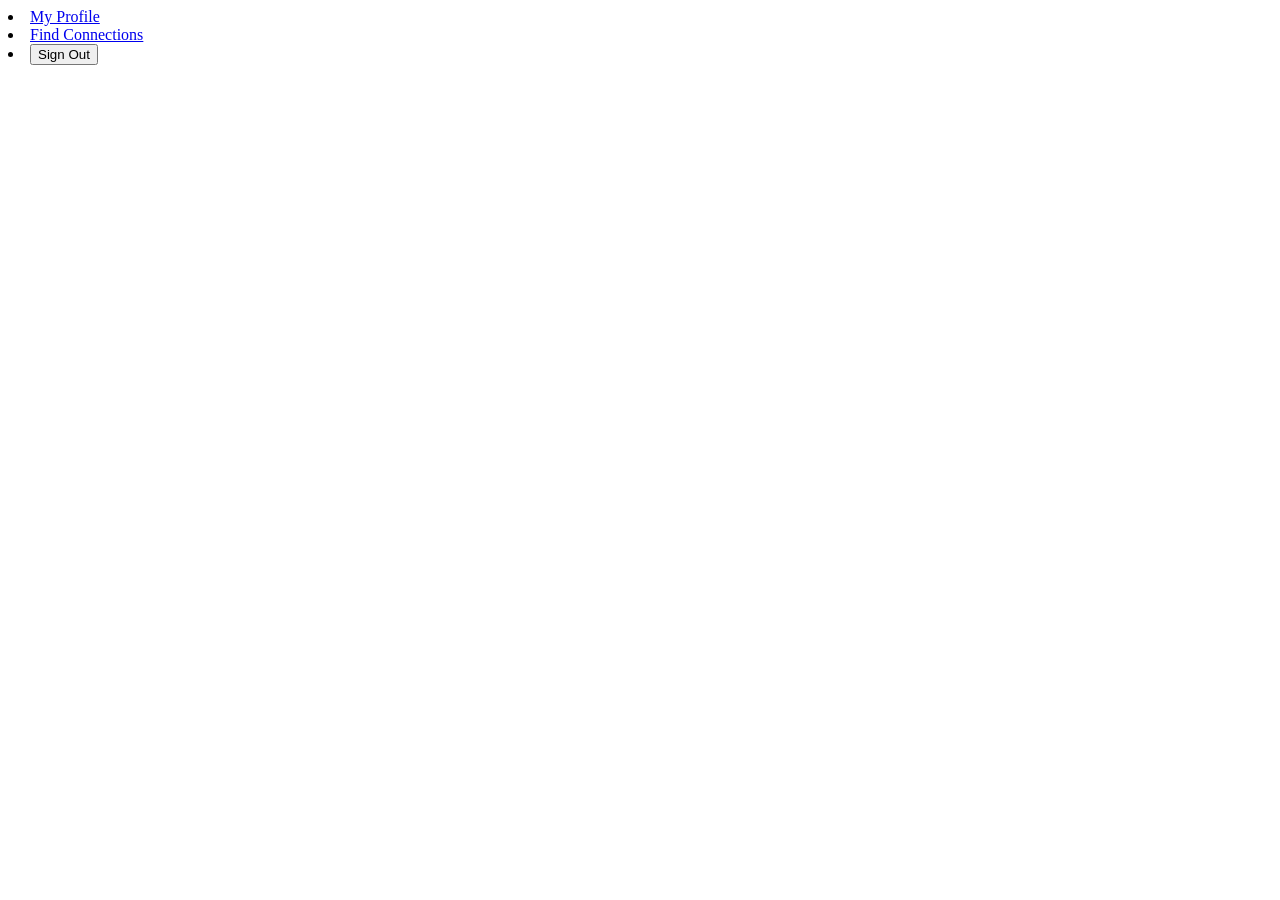
<file: CSS/index.html>
<!DOCTYPE html>
        <li><a href="#" class="active">My Profile</a></li>
        <li><a href="#">Find Connections</a></li>
        <li><button class="btn">Sign Out</button></li>
    </ul>
</div>
</body>
</html>
</file>
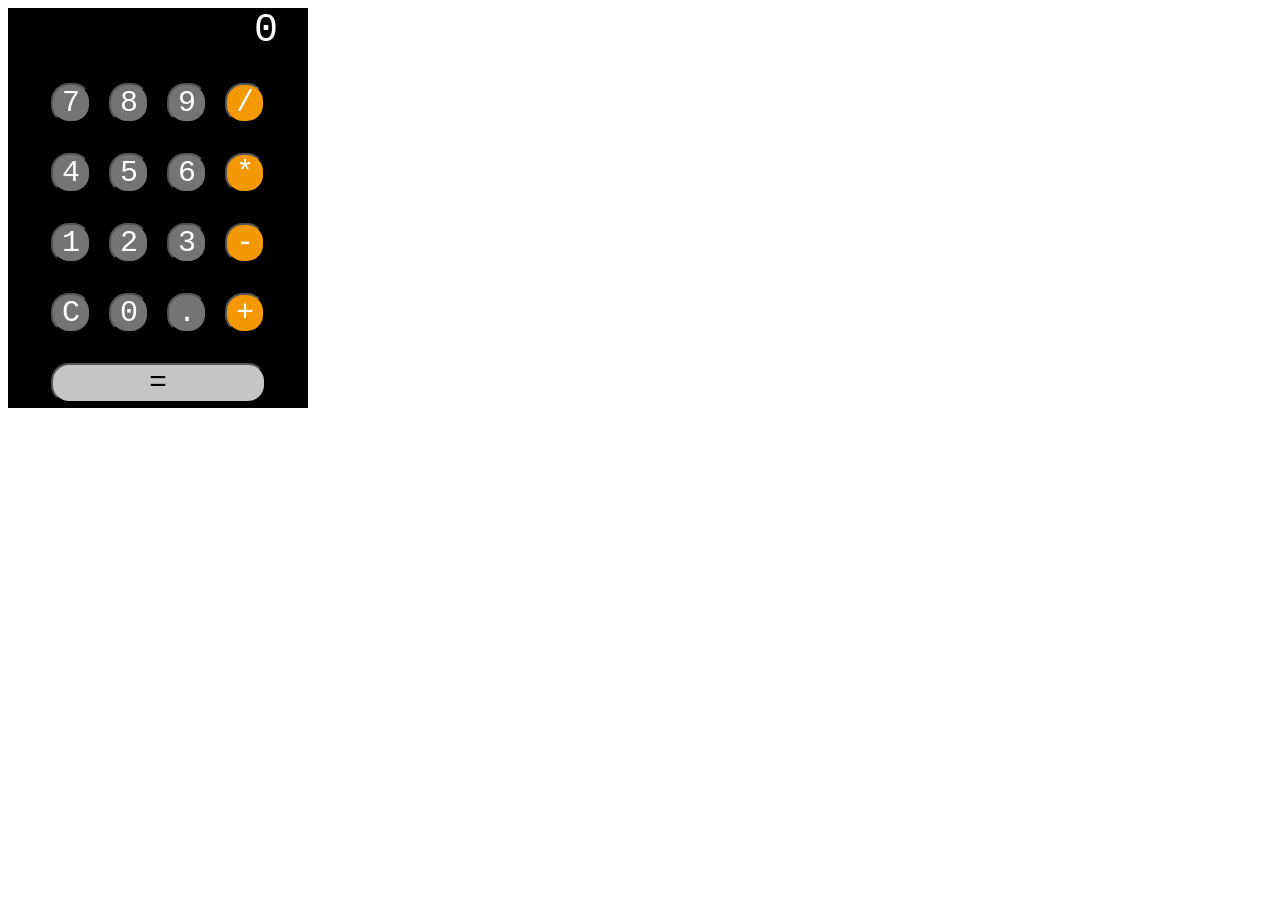
<file: HTML_CSS_JS/Calculator/index.html>
<!DOCTYPE html>
    <html lang="en">
        <head>
            <meta charset="UTF-8">
            <meta name="viewport" content="width=device-width, initial-scale=1.0">
            <title>Calculator</title>
            <link rel="stylesheet" href="style.css">
        </head>
        <body>
        <div id="calculator">
            <div id="display">0</div>
            <div class="row">
                <button class="btn" data-value="7" onclick="press(7)">7</button>
                <button class="btn" data-value="8" onclick="press(8)">8</button>
                <button class="btn" data-value="9" onclick="press(9)">9</button>
                <button class="btn_operator" data-value="/" onclick="press('/')">/</button>
            </div>
            <div class="row">
                <button class="btn" data-value="4" onclick="press(4)">4</button>
                <button class="btn" data-value="5" onclick="press(5)">5</button>
                <button class="btn" data-value="6" onclick="press(6)">6</button>
                <button class="btn_operator" data-value="*" onclick="press('*')">*</button>
            </div>
            <div class="row">
                <button class="btn" data-value="1" onclick="press(1)">1</button>
                <button class="btn" data-value="2" onclick="press(2)">2</button>
                <button class="btn" data-value="3" onclick="press(3)">3</button>
                <button class="btn_operator" data-value="-" onclick="press('-')">-</button>
            </div>
            <div class="row">
                <button class="btn" data-value="C" onclick="clr()">C</button>
                <button class="btn" data-value="0" onclick="press(0)">0</button>
                <button class="btn" data-value="." onclick="press('.')">.</button>
                <button class="btn_operator" data-value="+" onclick="press('+')">+</button>
            </div>
            <div class="row">
                <button class="btn_equal" data-value="=" onclick="calculate()">=</button>
            </div>
        </div>
         <script src="script.js"></script>
        </body>
</html>
</file>
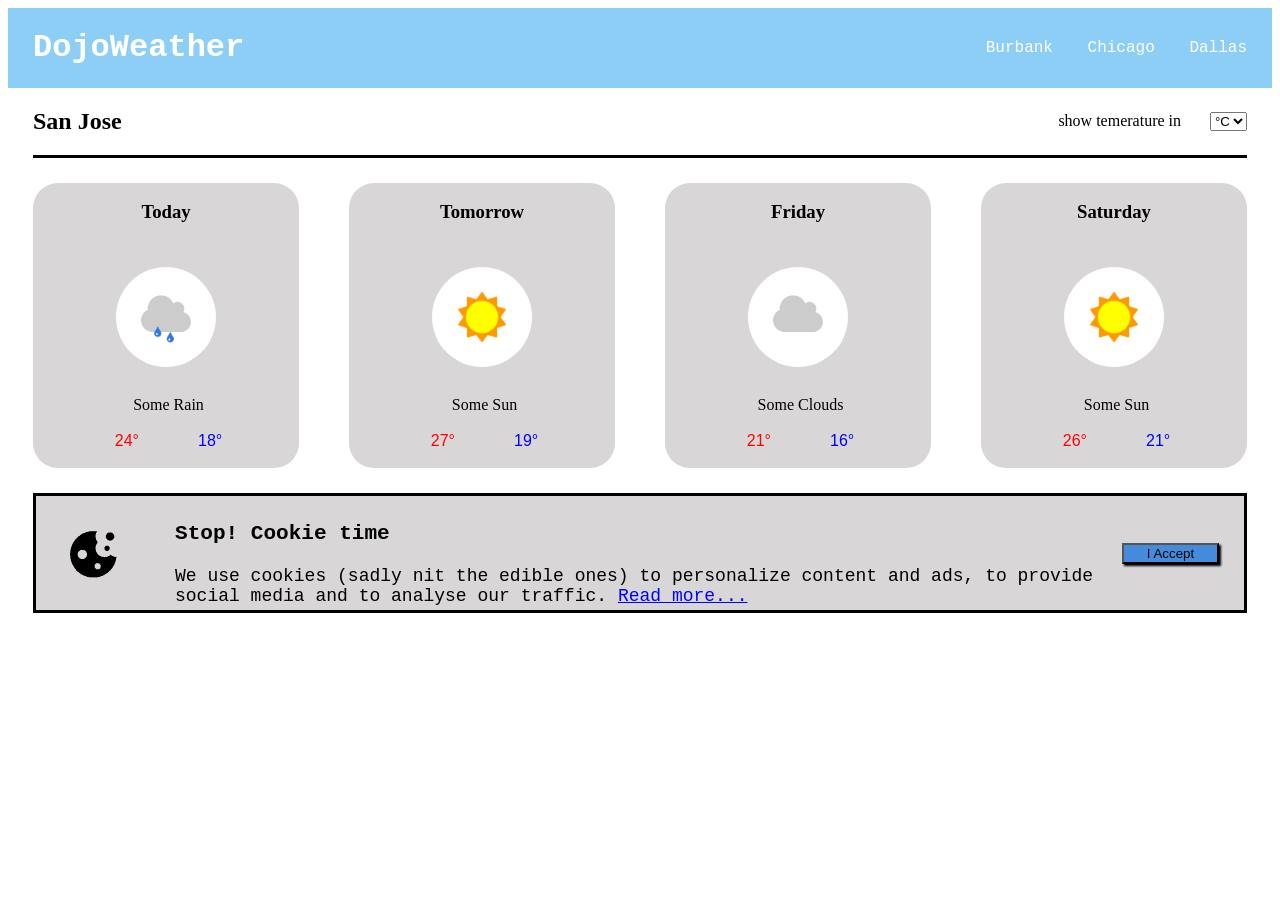
<file: HTML_CSS_JS/DojoWeather/index.html>
<!DOCTYPE html>
<html lang="en">
    <head>
        <meta charset="UTF-8">
        <meta name="viewport" content="width=device-width, initial-scale=1.0">
        <title>Profile Page</title>
        <link rel="stylesheet" href="style.css">
        <link rel="preconnect" href="https://fonts.gstatic.com">
        <link href="https://fonts.googleapis.com/css2?family=Roboto&display=swap" rel="stylesheet">
    </head>
    <body>
        <div id="first">
            <h1>DojoWeather</h1>
            <div id="gg" onclick="changeCity()">
                <label>Burbank</label>
                <label>Chicago</label>
                <label>Dallas</label>
            </div>
        </div>
        <div id="second">
            <h2>San Jose</h2>
            <div id="gg">
                <label>show temerature in</label>
                <select onchange="tempChange(this)">
                    <option>°C</option>
                    <option>°F</option>
                </select>
            </div>
        </div>
        <div id="cards">
            <div id="first_card">
                <h3>Today</h3>
                <img src="icons/some_rain.png" alt="it will rain much"><br>
                <label id="hh">Some Rain</label><br><br>
                <label id="hh"><span id="first-degree">24°</span></label>
                <label id="hh"><span id="second-degree">18°</span></Label>
            </div>
            <div id="first_card">
                <h3>Tomorrow</h3>
                <img src="icons/some_sun.png" alt="it will rain much"><br>
                <label id="hh">Some Sun</label><br><br>
                <label id="hh"><span id="first-degree">27°</span></label>
                <label id="hh"><span id="second-degree">19°</span></Label>
            </div><div id="first_card">
                <h3>Friday</h3>
                <img src="icons/some_clouds.png" alt="it will rain much"><br>
                <label id="hh">Some Clouds</label><br><br>
                <label id="hh"><span id="first-degree">21°</span></label>
                <label id="hh"><span id="second-degree">16°</span></Label>
            </div><div id="first_card">
                <h3>Saturday</h3>
                <img src="icons/some_sun.png" alt="it will rain much"><br>
                <label id="hh">Some Sun</label><br><br>
                <label id="hh"><span id="first-degree">26°</span></label>
                <label id="hh"><span id="second-degree">21°</span></Label><br><br>
            </div>
        </div>
        <div id="cookie">
            <img src="icons/cookie.png">
            <div id="cookie-text">
                <h3>Stop! Cookie time</h3>
                <label>We use cookies (sadly nit the edible ones) to personalize content and ads, to provide social media and to analyse our traffic. <span id="read-more">Read more...</span></label>
            </div>
            <button id="btn" onclick="removeCookie()">I Accept</button>
        </div>
        <script src="script.js"></script>
    </body>
</html>
</file>
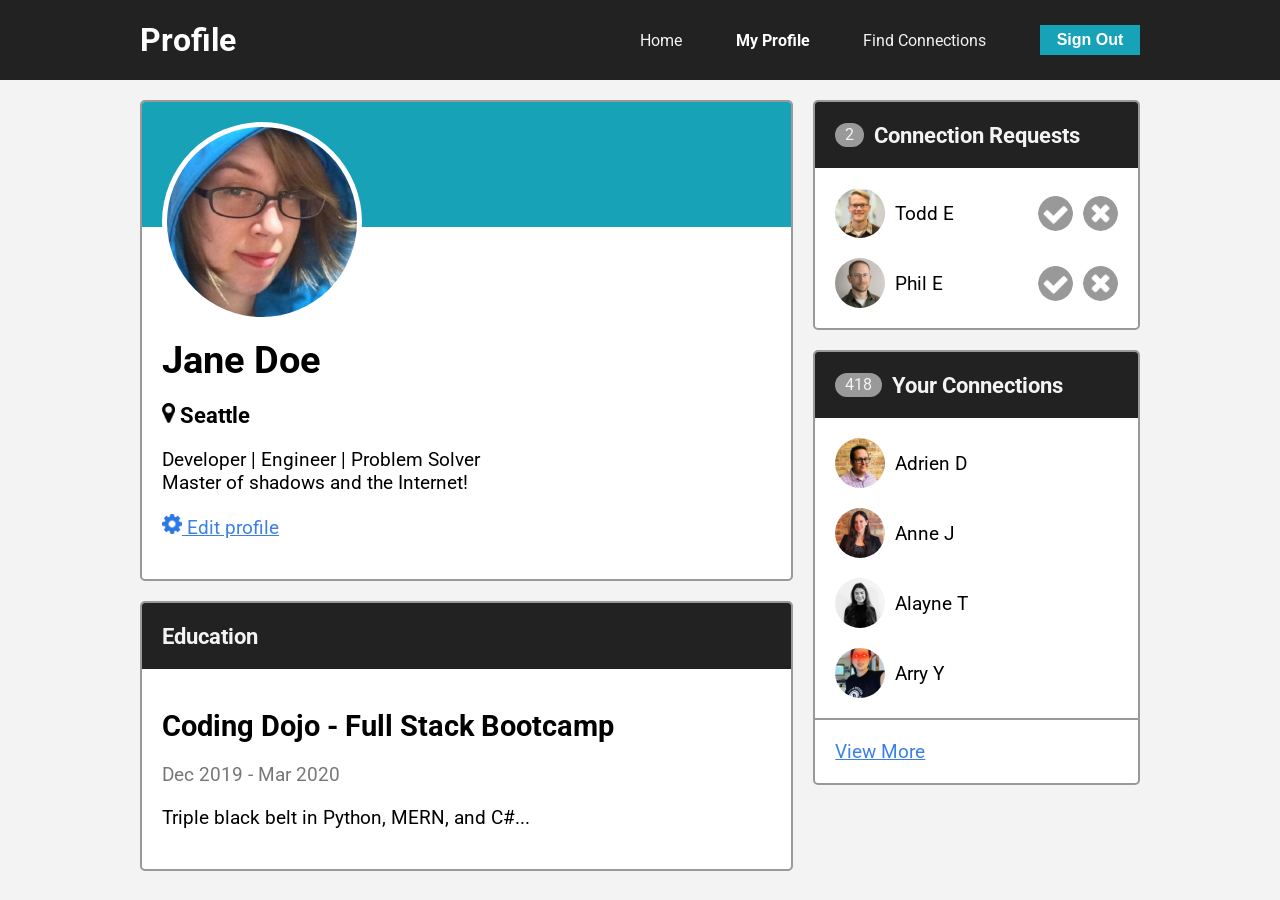
<file: HTML_CSS_JS/profile-page/profile-page/index.html>
<!DOCTYPE html>
<html lang="en">
<head>
    <meta charset="UTF-8">
    <meta name="viewport" content="width=device-width, initial-scale=1.0">
    <title>Profile Page</title>
    <link rel="stylesheet" href="style.css">
    <link rel="preconnect" href="https://fonts.gstatic.com">
    <link href="https://fonts.googleapis.com/css2?family=Roboto&display=swap" rel="stylesheet">
</head>
<body>

    <!-- navbar -->
    <div class="nav">
        <div class="flex-container">
            <h1 class="nav-title">Profile</h1>
            <ul class="nav-links">
                <li><a href="#">Home</a></li>
                <li><a href="#" class="active">My Profile</a></li>
                <li><a href="#">Find Connections</a></li>
                <li><button class="btn">Sign Out</button></li>
            </ul>
        </div>
    </div>

    <!-- main -->
    <div class="flex-container main">

        <!-- 2/3 width column -->
        <div class="col-2">

            <!-- user info card -->
            <div class="card user-card">
                <div class="card-header">
                    <img src="images/jane-m.jpg" alt="jane" class="avatar-m">
                </div>
                <div class="card-body">
                    <h1 id="name">Jane Doe</h1>
                    <h3><img src="icons/map-marker.png" alt="pin" class="icon-s"> Seattle</h3>
                    <p>Developer | Engineer | Problem Solver<br>
                    Master of shadows and the Internet!</p>
                    <p onclick="user_name()"><a href="#"><img src="icons/gear.png" alt="gear" class="icon-s"> Edit profile</a></p>
                </div>
            </div>

            <!-- user education card -->
            <div class="card">
                <div class="card-header">
                    <h3>Education</h3>
                </div>
                <div class="card-body">
                    <h2>Coding Dojo - Full Stack Bootcamp</h2>
                    <p class="dates">Dec 2019 - Mar 2020</p>
                    <p>Triple black belt in Python, MERN, and C#...</p>
                </div>
            </div>

        </div>

        <!-- 1/3 width column -->
        <div class="col-1">

            <!-- connection requests card -->
            <div class="card">
                <div class="card-header">
                    <span id="CR1" class="badge">2</span>
                    <h3>Connection Requests</h3>
                </div>
                <ul class="card-list">
                    <li class="card-list-item">
                        <span>
                            <img src="images/todd-s.jpg" alt="todd" class="avatar-s">
                            Todd E
                        </span>
                        <span>
                            <img onclick="removeConnection(), onAccept()" src="icons/accept-circle.png" alt="accept" class="icon">
                            <img onclick="removeConnection(), onDeny()" src="icons/close-circle.png" alt="close" class="icon">
                        </span>
                    </li>
                    <li class="card-list-item">
                        <span>
                            <img src="images/phil-s.jpg" alt="phil" class="avatar-s">
                            Phil E
                        </span>
                        <span>
                            <img onclick="removeConnection(), onAccept()" src="icons/accept-circle.png" alt="accept" class="icon">
                            <img onclick="removeConnection(), onDeny()" src="icons/close-circle.png" alt="close" class="icon">
                        </span>
                    </li>
                </ul>
            </div>

            <!-- your connections card -->
            <div class="card">
                <div class="card-header">
                    <span id="YC1" class="badge">418</span>
                    <h3>Your Connections</h3>
                </div>
                <ul class="card-list">
                    <li class="card-list-item start">
                        <img src="images/adrien-s.jpg" alt="adrien" class="avatar-s">
                        Adrien D
                    </li>
                    <li class="card-list-item start">
                        <img src="images/anne-s.jpg" alt="anne" class="avatar-s">
                        Anne J
                    </li>
                    <li class="card-list-item start">
                        <img src="images/alayne-s.jpg" alt="alayne" class="avatar-s">
                        Alayne T
                    </li>
                    <li class="card-list-item start">
                        <img src="images/arry-s.jpg" alt="arry" class="avatar-s">
                        Arry Y
                    </li>
                </ul>
                <div class="card-footer">
                    <a href="#">View More</a>
                </div>
            </div>

        </div>
    </div>

    <script src="script.js"></script>
</body>
</html>
</file>
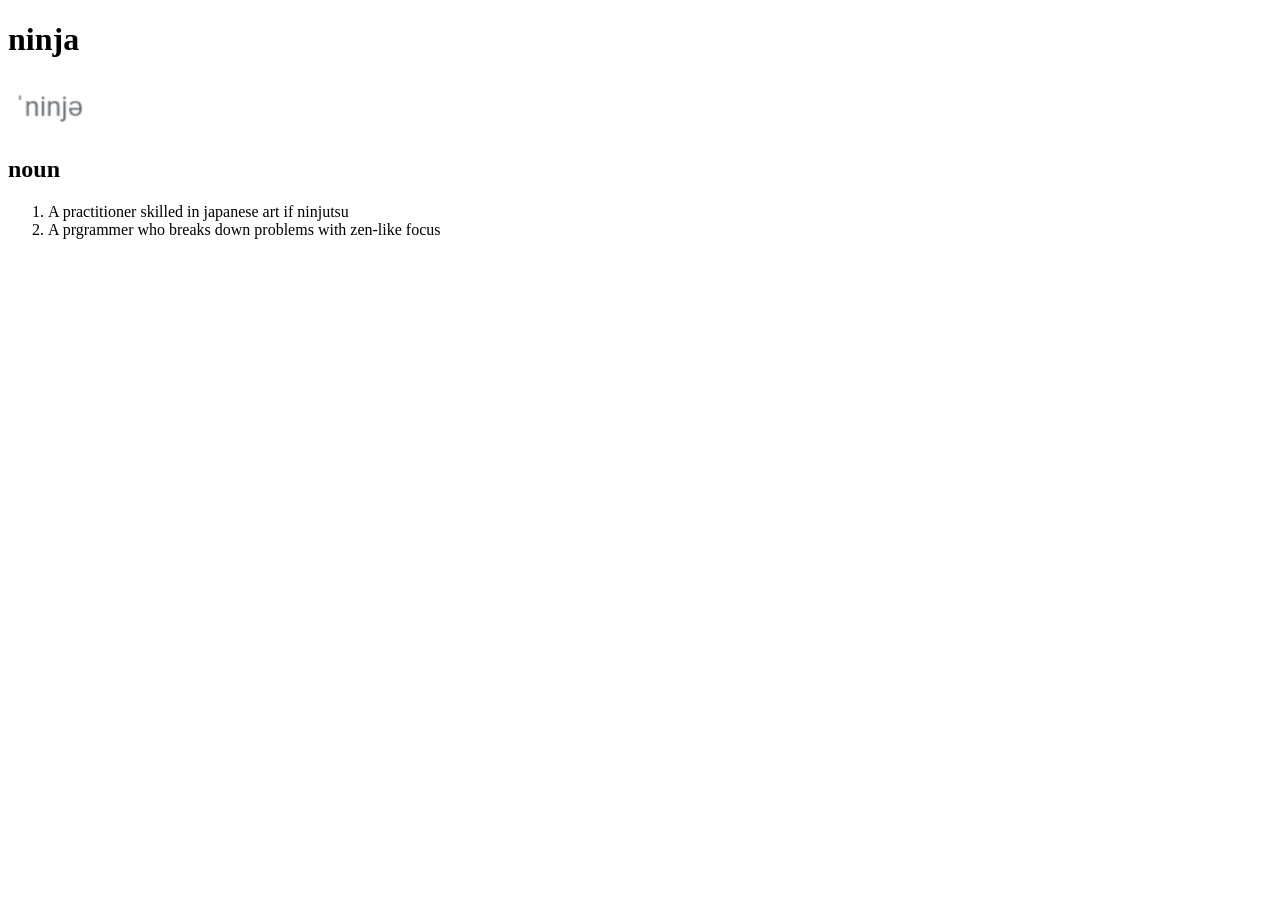
<file: HTML/A1.html>
<!DOCTYPE html>
<html> 

<head>
<meta charset="UTF-8">
<title> First Assignment Dictionary Entry</title>
</head>
<body>
    <h1> ninja </h1>
    <img src="ninja.png" alt="Ninja">
    <h2> noun </h2>
    <ol> 
        <li>
            A practitioner skilled in japanese art if ninjutsu
        </li>
        
        <li>
            A prgrammer who breaks down problems with zen-like focus
        </li>
    </ol>
</body>

</html>
</file>
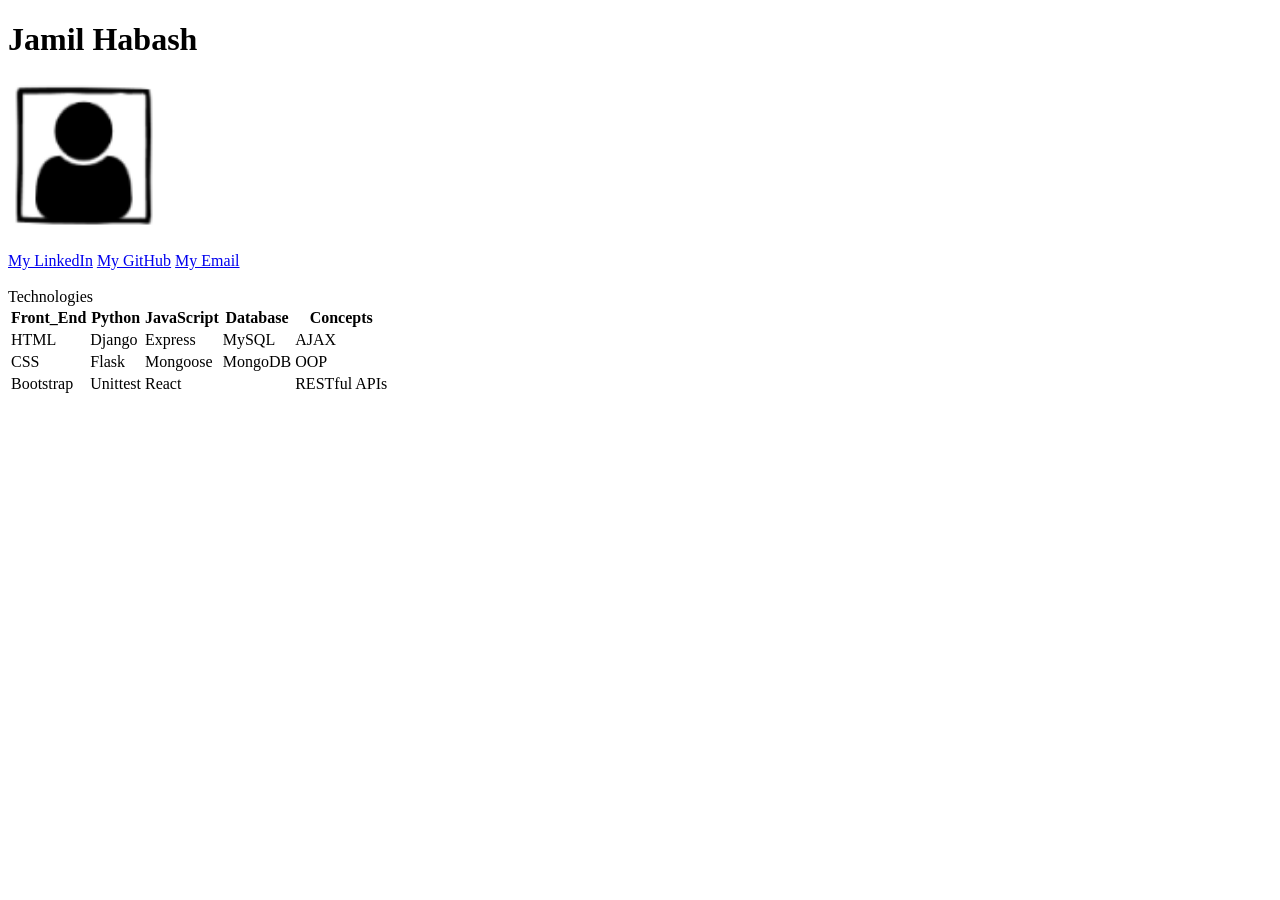
<file: HTML/Personal_Portfolio.html>
<!DOCTYPE html>
<html lang="en">
    <head>
        <meta charset="UTF-8">
        <meta name="viewport" content="width=device-width, initial-scale=1.0">
        <title>My Portfolio</title>
    </head>
    <body>
        <h1> Jamil Habash</h1>
        <img src="profile.png" alt="Profile Picture" width="150" height="150"><br><br>
        <!-- logo-->
        <a href="https://www.linkedin.com/in/jamil-habash-1a0b3b1b6/" target="_blank">My LinkedIn</a>
        <a href="https://github.com/Jamil-Habash" target="_blank">My GitHub</a>
        <a href="mailto:jamhab35@gmail.com">My Email</a><br><br>
        <label> Technologies</label>
        <table>
            <tr>
                <th>Front_End</th>
                <th>Python</th>
                <th>JavaScript</th>
                <th>Database</th>
                <th>Concepts</th>
            </tr>
            <tr>
                <td>HTML</td>
                <td>Django</td>
                <td>Express</td>
                <td>MySQL</td>
                <td>AJAX</td>
            </tr>
            <tr>
                <td>CSS</td>
                <td>Flask</td>
                <td>Mongoose</td>
                <td>MongoDB</td>
                <td>OOP</td>
            </tr>
            <tr>
                <td>Bootstrap</td>
                <td>Unittest</td>
                <td>React</td>
                <td></td>
                <td>RESTful APIs</td>
        </table>
    </body>
</html>
</file>
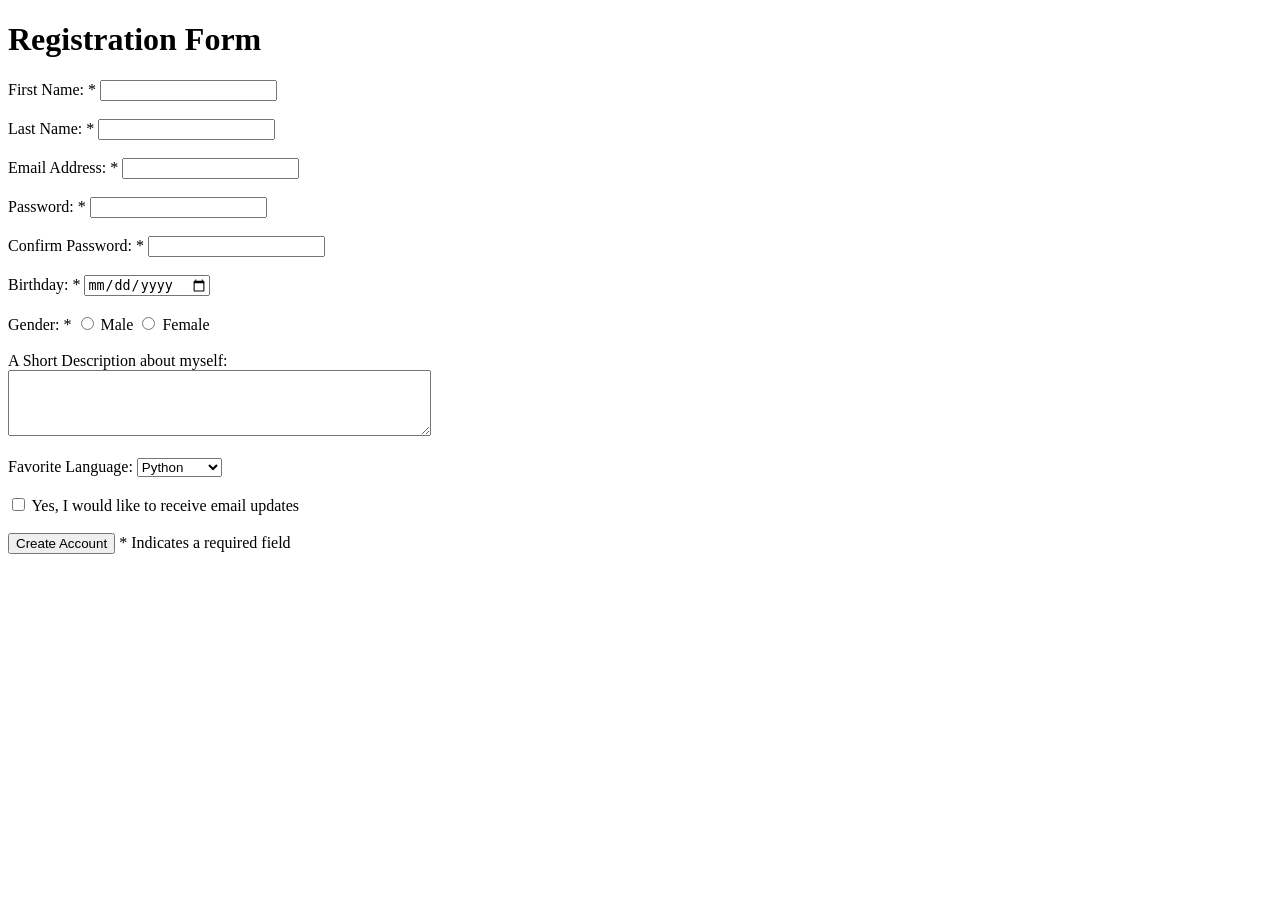
<file: HTML/Registration_form.html>
<!DOCTYPE html>
<html lang="en">
<head>
    <meta charset="UTF-8">
    <meta name="viewport" content="width=device-width, initial-scale=1.0">
    <title>Document</title>
</head>
    <body>
        <h1>Registration Form</h1>
        <form action="submit_form.php" method="post">
            <label for="first_name">First Name: *</label>
            <input type="text" id="first_name" name="first_name" required><br><br>

            <label for="last_name">Last Name: *</label>
            <input type="text" id="last_name" name="last_name" required><br><br>

            <label for="email">Email Address: *</label>
            <input type="email" id="email" name="email" required><br><br>

            <label for="password">Password: *</label>
            <input type="password" id="password" name="password" required><br><br>

            <label for="confirm_password">Confirm Password: *</label>
            <input type="password" id="confirm_password" name="confirm_password" required><br><br>
            
            <label for="bday">Birthday: *</label>
            <input type="date" id="bday" name="bday" required><br><br>
            <label for="gender">Gender: *</label>
            <input type="radio" id="male" name="gender" value="male" required>
            <label for="male">Male</label>
            <input type="radio" id="female" name="gender" value="female" required>
            <label for="female">Female</label><br><br>

            <label for="description">A Short Description about myself:</label><br>
            <textarea id="description" name="description" rows="4" cols="50"></textarea><br><br>
            <label for="language">Favorite Language:</label>
            <select id="language" name="language">
                <option value="python">Python</option>
                <option value="javascript">JavaScript</option>
                <option value="java">Java</option>
                <option value="c++">C++</option>
            </select><br><br>
            <input type="checkbox" id="terms" name="terms" required>
            <label for="terms">Yes, I would like to receive email updates</label><br><br>
            
            <input type="submit" value="Create Account">
            <label> * Indicates a required field</label>
        </form>
    </body>
</html>
</file>
<file: HTML_CSS_JS/Calculator/style.css>
#calculator{
    color: white;
    background-color: black;
    width: 300px;
    height: 400px;
    text-align: right;

}

#display{
    margin-right: 30px;
    margin-bottom: 30px;
    font-family: 'Courier New', Courier, monospace;
    font-size: 40px;
    text-align: right;
    color: white;
}

.row{
    font-family: 'Courier New', Courier, monospace;
    font-size: 30px;
    text-align: center;
    margin-bottom: 30px;
}

.btn{
    font-family: 'Courier New', Courier, monospace;
    font-size: 30px;
    border-radius: 18px;
    width: 40px;
    background-color: rgb(117, 116, 116);
    color: white;
}

.btn:hover, .btn_operator:hover, .btn_equal:hover{
    background-color: rgb(255, 255, 255);
    color: black;
}

.btn_operator{
    font-family: 'Courier New', Courier, monospace;
    font-size: 30px;
    border-radius: 18px;
    width: 40px;
    background-color: rgb(244, 152, 3);
    color: white;
}

.btn_equal{
    font-family: 'Courier New', Courier, monospace;
    font-size: 30px;
    border-radius: 18px;
    width: 215px;
    background-color: rgb(198, 197, 197);
    color: black;
}
</file>
<file: HTML_CSS_JS/DojoWeather/style.css>
#first{
    font-family: 'Courier New', Courier, monospace;
    color: white;
    display: flex;
    align-items: center;
    justify-content: space-between;
    background-color: rgb(141, 206, 247);
}
h1{
    margin-left: 25px;
}

label{
    margin-right:25px;
}

#gg{
    justify-content: flex-end;
}

#hh{
    margin-left: 30px;
}

#second{
    margin-left: 25px;
    margin-right:25px;
    display: flex;
    align-items: center;
    justify-content: space-between;
    border-bottom: solid;
}

#first-degree{
    font-family: 'poppins', sans-serif;
    color: red;
}
#second-degree{
    font-family: 'poppins', sans-serif;
    color: blue;
}

img{
    margin: 25px 25px 25px 25px;
    border-radius: 50%;
    width: 100px;

}

#first_card{
    border-radius: 25px;
    width: 500px;
    background-color: rgb(216, 214, 214);
    margin-left: 25px;
    margin-right: 25px;
    align-items: center;
    text-align: center;
}

#cards{
    margin-top: 25px;
    display: flex;
    justify-content: space-between;
}

#cookie{
    margin:25px 25px 25px 25px;
    display: flex;
    font-family: 'Courier New', Courier, monospace;
    font-size: 18px;
    align-items: center;
    justify-content: space-between;
    background-color: rgb(216, 214, 214);
    border: solid;
}

#btn{
    background-color: rgb(68, 139, 220);
    margin-right: 25px;
    box-shadow: 2px 2px 2px;
    width: 150px;
}

#cookie-text{
    margin-right: 25px;
    margin-left: 25px;
}

#read-more{
    color: blue;
    text-decoration: underline;
}
</file>
<file: HTML_CSS_JS/profile-page/profile-page/style.css>
/* CSS Reset */

* {
    margin: 0;
    padding: 0;
}

/* styles to apply to body */

body {
    background-color: #f3f3f3;
    font-family: 'Roboto', sans-serif;
}

.flex-container {
    width: 1000px;
    margin: 0 auto;
}

.flex-container, .nav-links, .nav {
    display: flex;
    justify-content: space-between;
    align-items: center;
}

.nav {
    height: 80px;
    background-color: #222;
    color: #fff;
    margin-bottom: 20px;
}

.nav-links {
    width: 50%;
    list-style-type: none;
    align-items: center;
}

.nav-links a {
    color: #f3f3f3;
    text-decoration: none;
}

.nav-links a.active {
    color: #fff;
    font-weight: bold;
}

.btn {
    height: 30px;
    width: 100px;
    color: #fff;
    background-color: #17a2b8;
    border: none;
    font-size: 1rem;
    font-weight: bold;
}

.flex-container.main {
    align-items: flex-start;
}

.col-2 {
    flex: 2;
    margin-right: 20px;
}

.col-1 {
    flex: 1;
}

.card {
    background-color: #fff;
    border: 2px solid #999;
    margin-bottom: 20px;
    border-radius: 5px;
    font-size: 1.2rem;
    overflow: hidden;
}


.card-header {
    padding: 20px;
    background-color: #222;
    color: #f3f3f3;
}

.card-header {
    display: flex;
    align-items: center;
}

.card-body {
    padding: 20px;
}

.card-body h1, 
.card-body h2,
.card-body h3,
.card-body p {
    margin: 20px 0px;
}

.user-card .card-header {
    background-color: #17a2b8;
    height: 85px;
    margin-bottom: 70px;
    display: block;
}

.card-footer {
    border-top: 2px solid #999;
    display: flex;
    align-items: center;
    padding: 20px;
}

.avatar-m {
    border-radius: 50%;
    background-color: #fff;
    height: 190px;
    padding: 5px;
}

.icon-s {
    height: 20px;
}

a {
    color: #3a81e6;
}

.dates {
    color: #777;
}

.card-list {
    padding: 0 20px;
    padding-top: 20px;
    list-style-type: none;
}

.card-list-item, 
.card-list-item > * {
    display: flex;
    align-items: center;
}

.card-list-item {
    margin-bottom: 20px;
    justify-content: space-between;
}

.card-list-item.start {
    justify-content: flex-start;
}

.avatar-s, .icon {
    height: 50px;
    border-radius: 50%;
    margin-right: 10px;
}

.icon {
    height: 35px;
}

.icon, .btn {
    cursor: pointer;
}

.icon:last-child {
    margin-right: 0;
}

.badge {
    font-size: 1rem;
    height: 24px;
    line-height: 24px;
    padding: 0 10px;
    background-color: #999;
    border-radius: 12px;
    margin-right: 10px;
}
</file>
